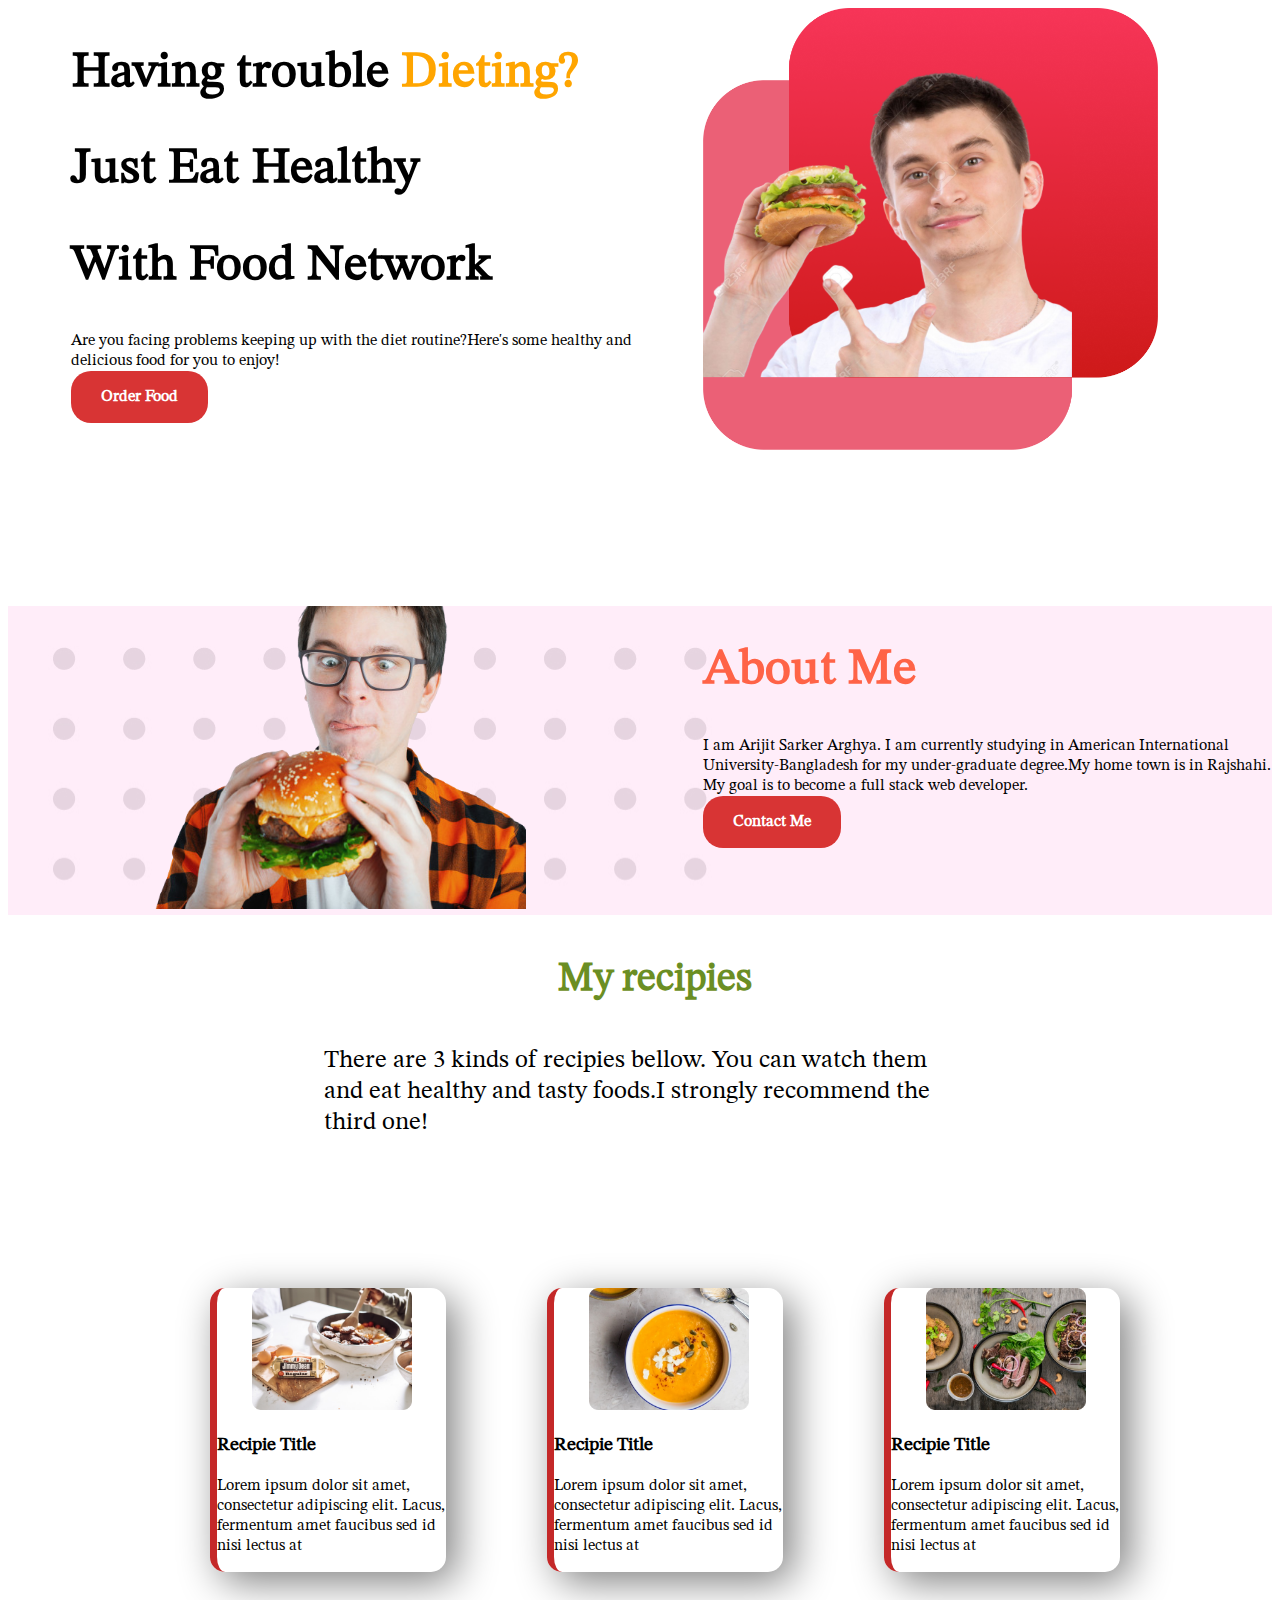
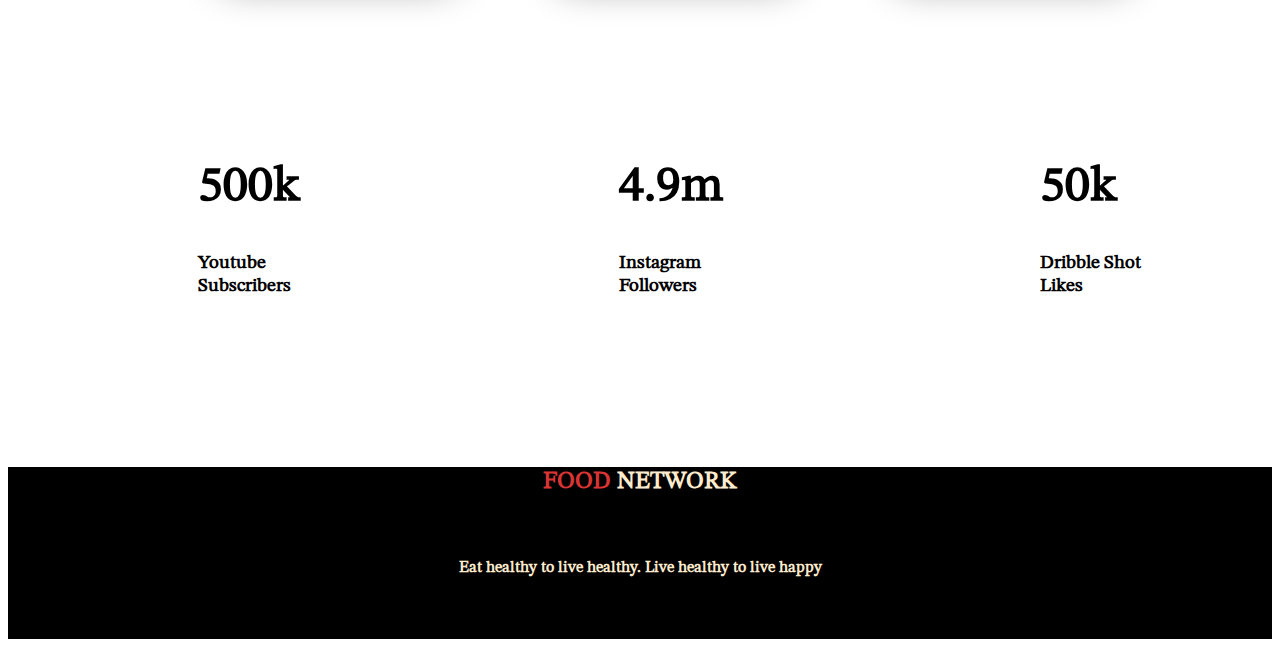
<file: index.html>
<!DOCTYPE html>
<html lang="en">

<head>
    <meta charset="UTF-8">
    <meta http-equiv="X-UA-Compatible" content="IE=edge">
    <meta name="viewport" content="width=device-width, initial-scale=1.0">
    <title>Food-Network</title>
    <link rel="stylesheet" href="style.css">
    <link rel="icon" href="images/food/Project Cover5.png" type="image/x-icon">
    <link rel="preconnect" href="https://fonts.googleapis.com">
    <link rel="preconnect" href="https://fonts.gstatic.com" crossorigin>
    <link href="https://fonts.googleapis.com/css2?family=STIX+Two+Math&display=swap" rel="stylesheet">
</head>

<body>
    <section class="flexible">
        <div class="half">
            <h1>Having trouble <span class="color-change">Dieting?</span></h1>
            <h1>Just Eat Healthy</h1>
            <h1> With Food Network</h1>
            <p>Are you facing problems keeping up with the diet routine?Here's some healthy and delicious food for you
                to
                enjoy!
            </p>
            <a class="order-food" target="_blank"
                href="https://www.google.com/search?q=order+healthy+food+online&oq=order+healthy+food+online&aqs=chrome..69i57j0j0i457j0l5j0i22i30l2.7448j0j7&sourceid=chrome&ie=UTF-8">Order
                Food</a>
        </div>
        <div class="half">
            <img src="images/male/Group 8447.png" alt="">
        </div>
    </section>
    <section class="background-pic flexible">
        <div class=second-half>
            <img src="images/male/young-guy-holding-fresh-burger_79782-176-removebg-preview.png" alt="">
        </div>
        <div class="second-half">
            <h1 class="color">About Me</h1>
            <p>I am Arijit Sarker Arghya. I am currently studying in American International University-Bangladesh for my
                under-graduate degree.My home town is in Rajshahi. My goal is to become a full stack web developer.</p>
            <a class="contact" target="_blank" href="contact.html">Contact Me</a>
        </div>
    </section>
    <section>
        <div>
            <h3 class="align-centre">My recipies</h3>
            <p class="centre">There are 3 kinds of recipies bellow. You can watch them and eat healthy and tasty foods.I
                strongly recommend the third one!
            </p>
        </div>
    </section>
    <section>
        <div class="split flexible">
            <div class="third">
                <img src="images/food/Project Cover.jpg" alt="">
                <h3>Recipie Title</h3>
                <p>Lorem ipsum dolor sit amet,
                    consectetur adipiscing elit. Lacus,
                    fermentum amet faucibus sed id nisi
                    lectus at</p>
            </div>
            <div class="third">
                <img src="images/food/Project Cover.png" alt="">
                <h3>Recipie Title</h3>
                <p>Lorem ipsum dolor sit amet,
                    consectetur adipiscing elit. Lacus,
                    fermentum amet faucibus sed id nisi
                    lectus at</p>
            </div>
            <div class="third">
                <img src="images/food/Project Cover1.jpg" alt="">
                <h3>Recipie Title</h3>
                <p>Lorem ipsum dolor sit amet,
                    consectetur adipiscing elit. Lacus,
                    fermentum amet faucibus sed id nisi
                    lectus at</p>
            </div>
        </div>
    </section>
    <section>
        <div class="flexible">
            <div class="divide">
                <h1>500k</h1>
                <h3>Youtube Subscribers</h3>
            </div>
            <div class="divide">
                <h1>4.9m</h1>
                <h3>Instagram Followers</h3>
            </div>
            <div class="divide">
                <h1>50k</h1>
                <h3>Dribble Shot Likes</h3>
            </div>
        </div>
    </section>
    <footer class="foot">
        <h2><span class="food">FOOD</span> NETWORK</h2><br>
        <h4>Eat healthy to live healthy. Live healthy to live happy</h4>

    </footer>
</body>

</html>
</file>
<file: style.css>
body{
    font-family: 'STIX Two Math', serif;
    
}
h1{
    font-size: 50px;
}
.color-change{
    color: orange;
}
.flexible{
    display:flex;
}
section{
    margin-bottom: 150px;
    
}
.half{
    width:50%;
    padding-left:5%;
    
    
}
.half img{
    width: 80%;
    
}
.order-food{
    text-decoration: none;
    background-color: rgb(216, 52, 52);
    padding: 18px 30px;
    border-radius: 20px;
    background-image: linear-gradient(rgb(61, 29, 29)pink);
    color:white;
    font-weight: bolder;

}
.second-half{
    width: 50%;
    padding-left: 5%;
}
.second-half img{
    width: 80%;
    padding-right: 80%;
}
.color{
    color: tomato;
}
.contact{
    text-decoration: none;
    background-color: rgb(216, 52, 52);
    padding: 18px 30px;
    border-radius: 20px;
    background-image: linear-gradient(rgb(61, 29, 29)pink);
    color:white;
    font-weight: bolder;

}
.background-pic{
    background-image: url(images/shapes/Frame\ 59.jpg);
    background-repeat: no-repeat;
    margin: 0;
    
    
    
}
.align-centre{
    color: olivedrab;
    padding-left:550px;
    font-size: 40px;
}
.centre{
    font-size: 25px;
    padding-left: 25%;
    padding-right: 25%;
}
.third{
    box-shadow: 10px 10px 40px gray;
    width: 40%;
    margin-left: 5%;
    margin-right: 5%;
    border-radius: 15px;
    border-left: 7px solid rgb(196, 40, 40);
    
    
}
.third img{
    width: 70%;
    padding-left: 15%;
    
}
.split{
    width: 80%;
    padding-right: 5%;
    padding-left: 12%;
}
.food{
    color: rgb(216, 52, 52);
}
.foot{
    color: blanchedalmond;
    background-color: black;
    text-align: center;
    border-bottom: solid 40px black;
}
.divide{
    width: 40%;
    margin-left: 15%;
    margin-right: 10%;
    border-radius: 15px;
}
</file>
